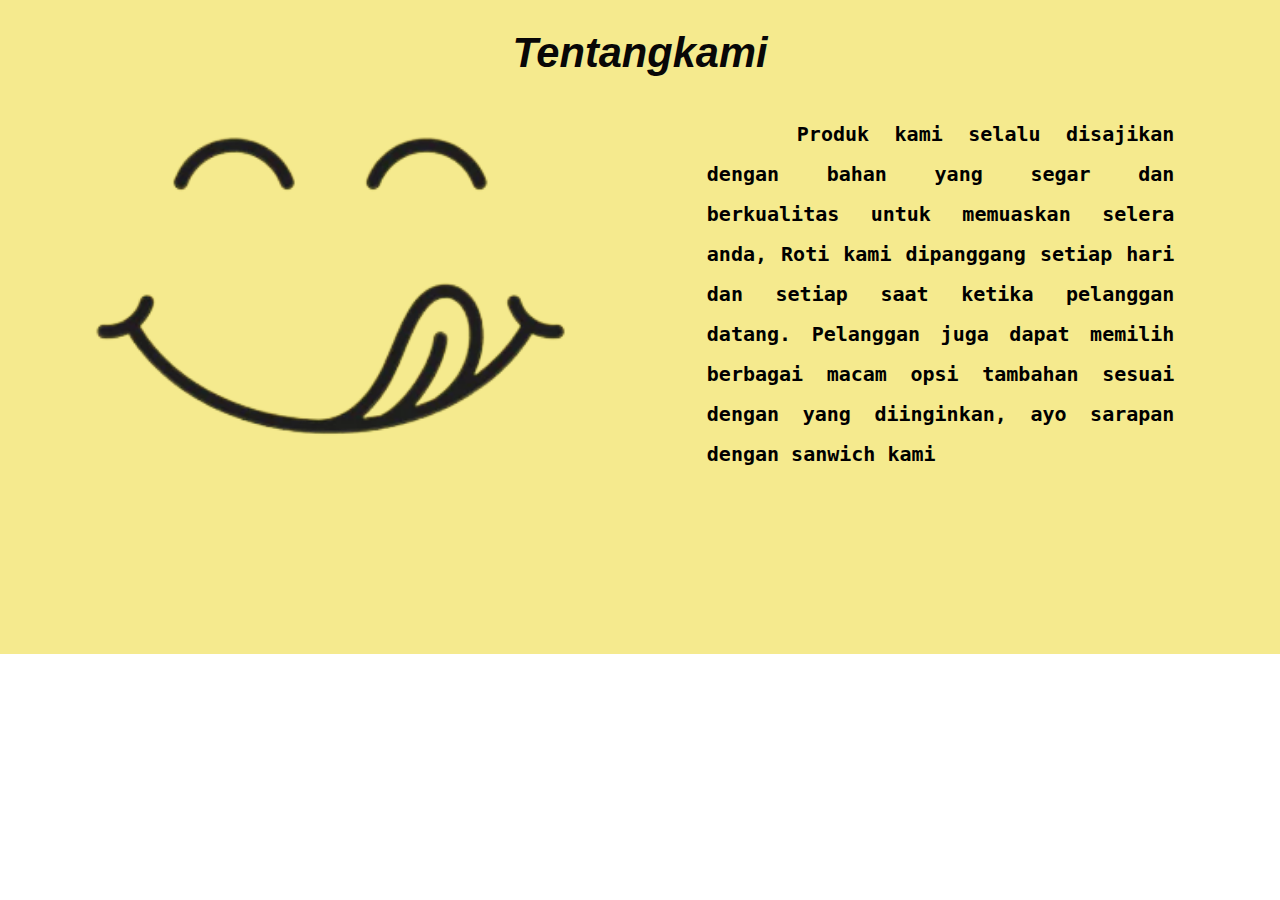
<file: index-about.html>
<!DOCTYPE html>
<html lang="en">
<head>
    <meta charset="UTF-8">
    <meta name="viewport" content="width=device-width, initial-scale=1.0">
    <title>Tentang kami</title>
    <link rel="stylesheet" href="css/style-about.css">
</head>
<body>
    <section class="about" id="about">
        <h2>Tentang<span>kami</span></h2>
    
        <div class="row">
            <div class="img-about">
                <img src="img/emote-yummy-removebg-preview.png">
            </div>
            <div class="content">
                <p>Produk kami selalu disajikan dengan bahan yang segar dan berkualitas untuk memuaskan selera anda, Roti kami dipanggang setiap hari dan setiap saat ketika pelanggan datang. Pelanggan juga dapat memilih berbagai macam opsi tambahan sesuai dengan yang diinginkan, ayo sarapan dengan sanwich kami </p>
            </div>
        </div>
    </section>
</body>
</html>
</file>
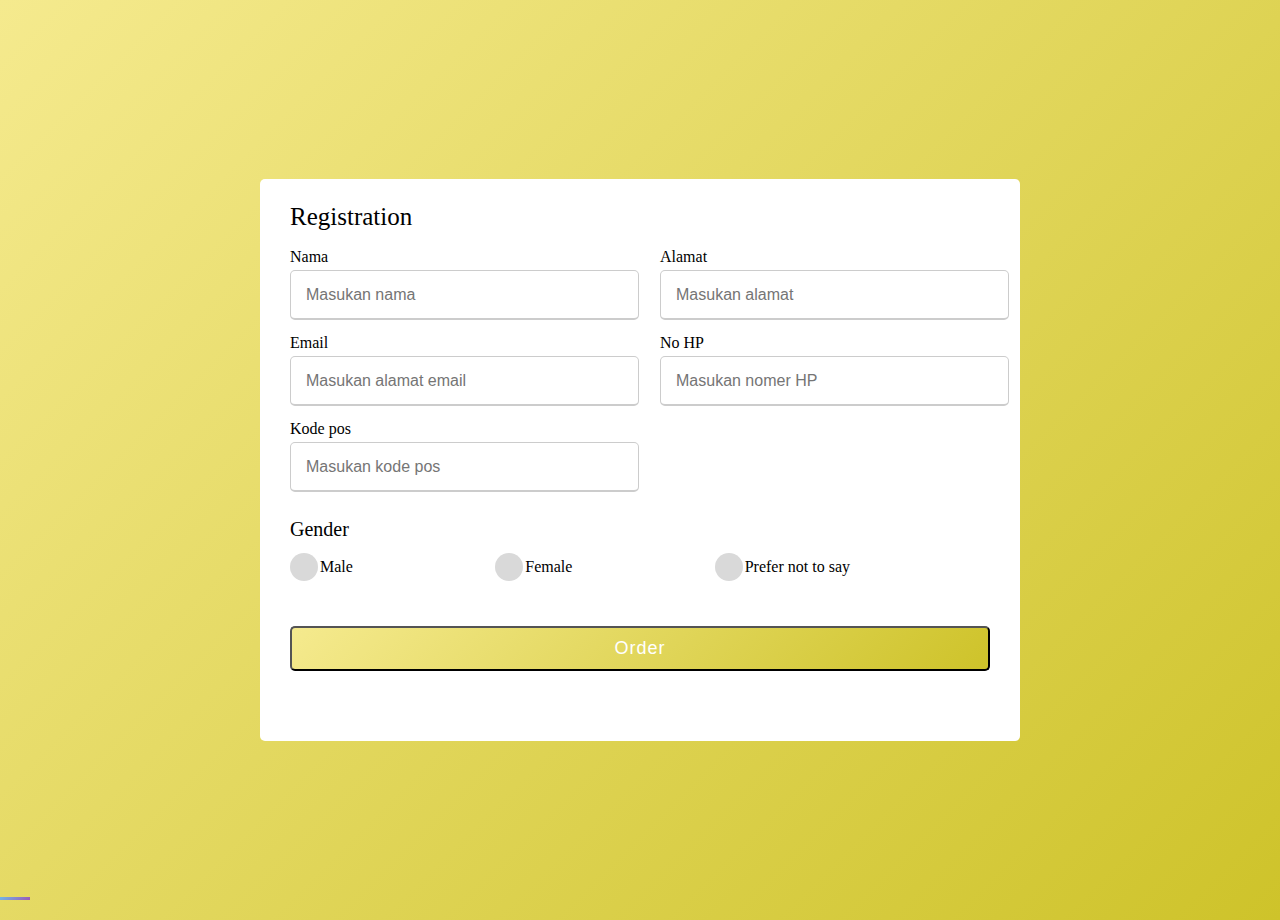
<file: index-form.html>
<!DOCTYPE html>
<html lang="en">
<head>
    <meta charset="UTF-8">
    <meta name="viewport" content="width=device-width, initial-scale=1.0">
    <title>Order here</title>
    <link rel="stylesheet" href="css/style-form.css">
</head>
<body>
    <div class="container">
        <div class="title">Registration</div>
        <form action="#">
            <div class="user-details">
                <div class="input-box">
                    <span class="details">Nama</span>
                    <input type="text" placeholder="Masukan nama" required>
                </div>
                <div class="input-box">
                    <span class="details">Alamat</span>
                    <input type="text" placeholder="Masukan alamat" required>
                </div>
                <div class="input-box">
                    <span class="details">Email</span>
                    <input type="text" placeholder="Masukan alamat email" required>
                </div>
                <div class="input-box">
                    <span class="details">No HP</span>
                    <input type="text" placeholder="Masukan nomer HP" required>
                </div>
                <div class="input-box">
                    <span class="details">Kode pos</span>
                    <input type="text" placeholder="Masukan kode pos" required>
                </div>
            </div>
            <div class="gender-details">
                <input type="radio" name="gender" id="dot-1">
                <input type="radio" name="gender" id="dot-2">
                <input type="radio" name="gender" id="dot-3">
                <span class="gender-title">Gender</span>
                <div class="category">
                    <label for="dot-1">
                        <span class="dot one"></span>
                        <span class="gender">Male</span>
                    </label>
                    <label for="dot-2">
                        <span class="dot two"></span>
                        <span class="gender">Female</span>
                    </label>
                    <label for="dot-3">
                        <span class="dot three"></span>
                        <span class="gender">Prefer not to say</span>
                    </label>
                </div>
            </div>
            <div class="button">
                <input type="submit" value="Order">
            </div>
        </form>
    </div>
</body>
</html>
</file>
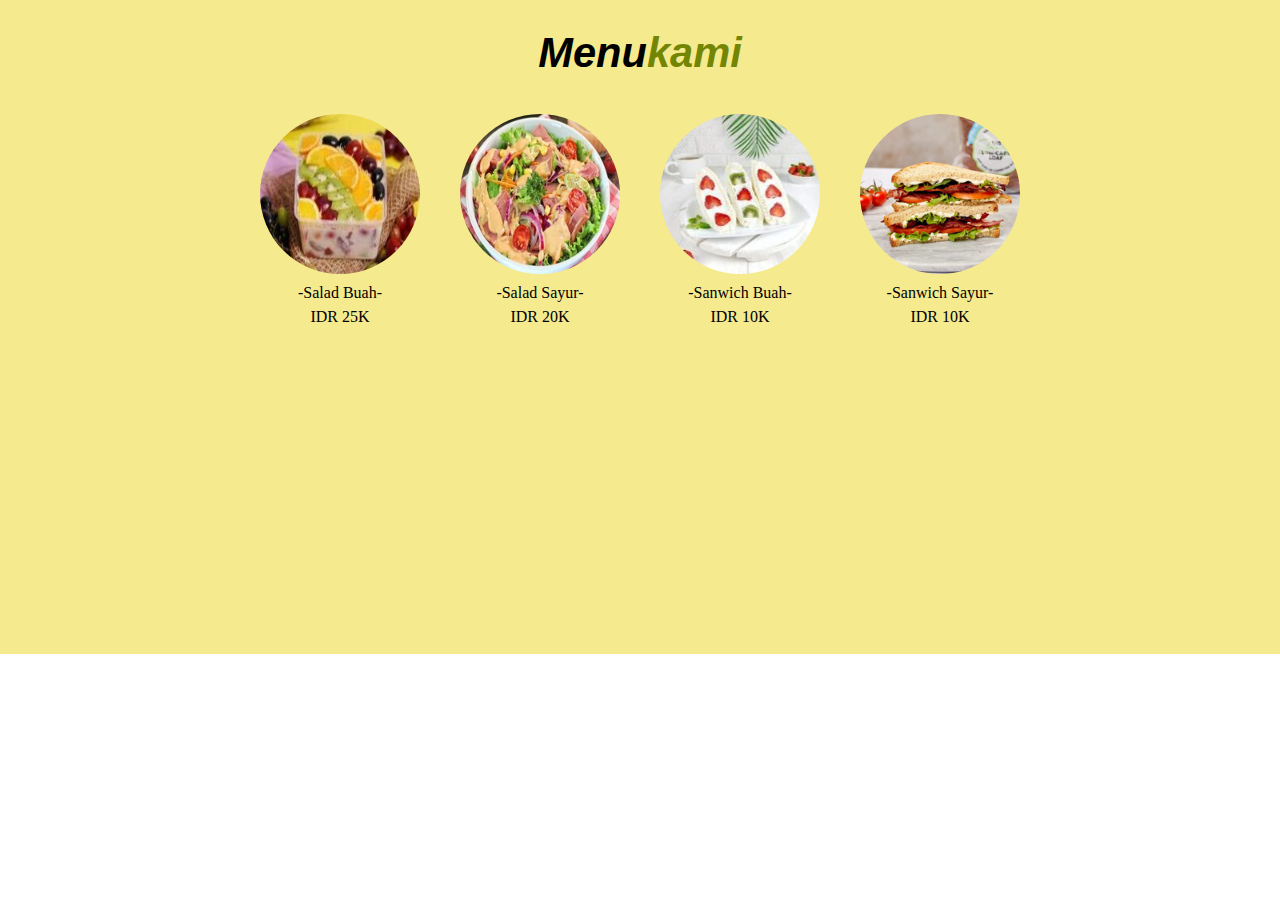
<file: index-menu.html>
<!DOCTYPE html>
<html lang="en">
<head>
    <meta charset="UTF-8">
    <meta name="viewport" content="width=device-width, initial-scale=1.0">
    <title>Menu kami</title>
    <link rel="stylesheet" href="css/style-menu.css">
</head>
<body>
    <section class="menu">
        <h2>Menu<span>kami</span></h2>

        <div class="row">
            <div class="menu-card">
                <img src="img/salad-buah.jpg" alt="espresso" class="menu-card-img">
                <h3 class="menu-card-title">-Salad Buah-</h3>
                <p class="menu-card-price">IDR 25K</p>
            </div>
            <div class="menu-card">
                <img src="img/salad-sayur.jpg" alt="espresso" class="menu-card-img">
                <h3 class="menu-card-title">-Salad Sayur-</h3>
                <p class="menu-card-price">IDR 20K</p>
            </div>
            <div class="menu-card">
                <img src="img/Sanwich-buah.jpg" alt="espresso" class="menu-card-img">
                <h3 class="menu-card-title">-Sanwich Buah-</h3>
                <p class="menu-card-price">IDR 10K</p>
            </div>
            <div class="menu-card">
                <img src="img/sanwich-sayur.jpg" alt="espresso" class="menu-card-img">
                <h3 class="menu-card-title">-Sanwich Sayur-</h3>
                <p class="menu-card-price">IDR 10K</p>
            </div>
        </div>
    </section>
</body>
</html>
</file>
<file: css/style-about.css>
/* http://meyerweb.com/eric/tools/css/reset/ 
   v2.0 | 20110126
   License: none (public domain)
*/

html, body, div, span, applet, object, iframe,
h1, h2, h3, h4, h5, h6, p, blockquote, pre,
a, abbr, acronym, address, big, cite, code,
del, dfn, em, img, ins, kbd, q, s, samp,
small, strike, strong, sub, sup, tt, var,
b, u, i, center,
dl, dt, dd, ol, ul, li,
fieldset, form, label, legend,
table, caption, tbody, tfoot, thead, tr, th, td,
article, aside, canvas, details, embed, 
figure, figcaption, footer, header, hgroup, 
menu, nav, output, ruby, section, summary,
time, mark, audio, video {
	margin: 0;
	padding: 0;
	border: 0;
	font-size: 100%;
	font: inherit;
	vertical-align: baseline;
}
/* HTML5 display-role reset for older browsers */
article, aside, details, figcaption, figure, 
footer, header, hgroup, menu, nav, section {
	display: block;
}
body {
	line-height: 1;
}
ol, ul {
	list-style: none;
}
blockquote, q {
	quotes: none;
}
blockquote:before, blockquote:after,
q:before, q:after {
	content: '';
	content: none;
}
table {
	border-collapse: collapse;
	border-spacing: 0;
}

.about {
    height: 600px;
    padding: 2rem 7% 1.4rem;
    background-color: #f5ea8e;
}

.about h2 {
    text-align: center;
    font-weight: bold;
    font-style: italic;
    font-family: sans-serif;
    font-size: 2.6rem;
    margin-bottom: 2.5rem;
    color: #080707;
}

.about h2 span {
    color: #080707;
}

.about .row {
    display: flex;
}

.about .row .img-about {
    flex: 1 1 45rem;
}

.about .row .img-about img {
    width: 80%;
    border-radius: 1.5rem;
}

.about .row .content {
    flex: 1 1 35rem;
    padding: 0 1rem;
}

.about .row .content h3 {
    font-size: 20px;
    padding-bottom: 1rem;
    color: black;
    font-family: monospace;
    font-weight: bold;
}

.about .row .content p {
    font-size: 20px;
    padding-bottom: 1rem;
    color: black;
    font-family: monospace;
    text-align: justify;
    text-indent: 90px;
    line-height: 40px;
    font-weight: bold;
}
</file>
<file: css/style-form.css>
/* http://meyerweb.com/eric/tools/css/reset/ 
   v2.0 | 20110126
   License: none (public domain)
*/

html, body, div, span, applet, object, iframe,
h1, h2, h3, h4, h5, h6, p, blockquote, pre,
a, abbr, acronym, address, big, cite, code,
del, dfn, em, img, ins, kbd, q, s, samp,
small, strike, strong, sub, sup, tt, var,
b, u, i, center,
dl, dt, dd, ol, ul, li,
fieldset, form, label, legend,
table, caption, tbody, tfoot, thead, tr, th, td,
article, aside, canvas, details, embed, 
figure, figcaption, footer, header, hgroup, 
menu, nav, output, ruby, section, summary,
time, mark, audio, video {
	margin: 0;
	padding: 0;
	border: 0;
	font-size: 100%;
	font: inherit;
	vertical-align: baseline;
}
/* HTML5 display-role reset for older browsers */
article, aside, details, figcaption, figure, 
footer, header, hgroup, menu, nav, section {
	display: block;
}
body {
	line-height: 1;
}
ol, ul {
	list-style: none;
}
blockquote, q {
	quotes: none;
}
blockquote:before, blockquote:after,
q:before, q:after {
	content: '';
	content: none;
}
table {
	border-collapse: collapse;
	border-spacing: 0;
}

body {
    display: flex;
    height: 100vh;
    justify-content: center;
    align-items: center;
    padding: 10px;
    background: linear-gradient(135deg, #f5ea8e, #cec32a);
}

.container {
    max-width: 700px;
    width: 100%;
    background: #fff;
    padding: 25px 30px;
    border-radius: 5px;
}

.container .title {
    font-size: 25px;
    font-weight: 500;
}

.container .title::before {
    content: '';
    position: absolute;
    left: 0;
    bottom: 0;
    height: 3px;
    width: 30px;
    background: linear-gradient(135deg, #71b7e6, #9b59b6);
}

.container form .user-details {
    display: flex;
    flex-wrap: wrap;
    justify-content: space-between;
    margin: 20px 0 12px 0;
}

form .user-details .input-box {
    margin-bottom: 15px;
    width: calc(100% / 2 - 20px);
}

.user-details .input-box .details {
    display: block;
    margin-bottom: 5px;
}

.user-details .input-box input {
    height: 45px;
    width: 100%;
    outline: none;
    border-radius: 5px;
    border: 1px solid #ccc;
    padding-left: 15px;
    font-size: 16px;
    border-bottom-width: 2px;
    transition: all 0.3s ease;
}

.user-details .input-box input:focus,
.user-details .input-box input:valid {
    border-color: #f5ea8e;
}

form .gender-details .gender-title {
    font-size: 20px;
}

form .gender-details .category {
    display: flex;
    width: 80%;
    margin: 14px 0;
    justify-content: space-between;
}

form .gender-details .category label {
    display: flex;
    align-items: center;
}

form .gender-details .category .dot {
    height: 18px;
    width: 18px;
    background: #d9d9d9;
    border-radius: 50%;
    margin-right: 2px;
    border: 5px solid transparent;
    transition: all 0.3s ease;
}

#dot-1:checked ~ .category label .one,
#dot-2:checked ~ .category label .two,
#dot-3:checked ~ .category label .three {
    border-color: #f5ea8e;
    background: #cec32a;
}

form input[type="radio"] {
    display: none;
}

form .button {
    height: 45px;
    margin: 45px 0;
}

form .button input {
    height: 100%;
    width: 100%;
    outline: none;
    color: #fff;
    border-radius: 5px;
    font-size: 18px;
    letter-spacing: 1px;
    background: linear-gradient(135deg, #f5ea8e, #cec32a);
}

form .button input:hover {
    background: linear-gradient(-135deg, #f5ea8e, #cec32a);
}

@media (max-width: 584px) {
    .container{
        max-width: 100%;
    }

    form .user-details .input-box {
        margin-bottom: 15px;
        width: 100%;
    }

    form .gender-details .category {
        width: 100%;
    }

    .container form .user-details {
        max-height: 300px;
        overflow-y: scroll;
    }

    .user-details::-webkit-scrollbar {
        width: 0;
    }
}
</file>
<file: css/style-menu.css>
/* http://meyerweb.com/eric/tools/css/reset/ 
   v2.0 | 20110126
   License: none (public domain)
*/

html, body, div, span, applet, object, iframe,
h1, h2, h3, h4, h5, h6, p, blockquote, pre,
a, abbr, acronym, address, big, cite, code,
del, dfn, em, img, ins, kbd, q, s, samp,
small, strike, strong, sub, sup, tt, var,
b, u, i, center,
dl, dt, dd, ol, ul, li,
fieldset, form, label, legend,
table, caption, tbody, tfoot, thead, tr, th, td,
article, aside, canvas, details, embed, 
figure, figcaption, footer, header, hgroup, 
menu, nav, output, ruby, section, summary,
time, mark, audio, video {
	margin: 0;
	padding: 0;
	border: 0;
	font-size: 100%;
	font: inherit;
	vertical-align: baseline;
}
/* HTML5 display-role reset for older browsers */
article, aside, details, figcaption, figure, 
footer, header, hgroup, menu, nav, section {
	display: block;
}
body {
	line-height: 1;
}
ol, ul {
	list-style: none;
}
blockquote, q {
	quotes: none;
}
blockquote:before, blockquote:after,
q:before, q:after {
	content: '';
	content: none;
}
table {
	border-collapse: collapse;
	border-spacing: 0;
}

.menu {
    background-color: #f5ea8e;
    height: 600px;
    padding: 2rem 7% 1.4rem;
}
.menu h2{
    text-align: center;
    font-weight: bold;
    font-style: italic;
    font-family: sans-serif;
    font-size: 2.6rem;
    margin-bottom: 2.5rem;
    color: black;
}
.menu span {
    color: #738603;
}

.menu .row {
    display: flex;
    flex-wrap: wrap;
    margin-top: 2rem;
    justify-content: center;
}

.menu .row .menu-card {
    text-align: center;
    padding-bottom: 4rem;
}

.menu .row .menu-card img {
    border-radius: 50%;
    width: 80%;
}

.menu .row .menu-card .menu-card-title {
    margin: 0.5rem auto 0.5rem;
}
</file>
